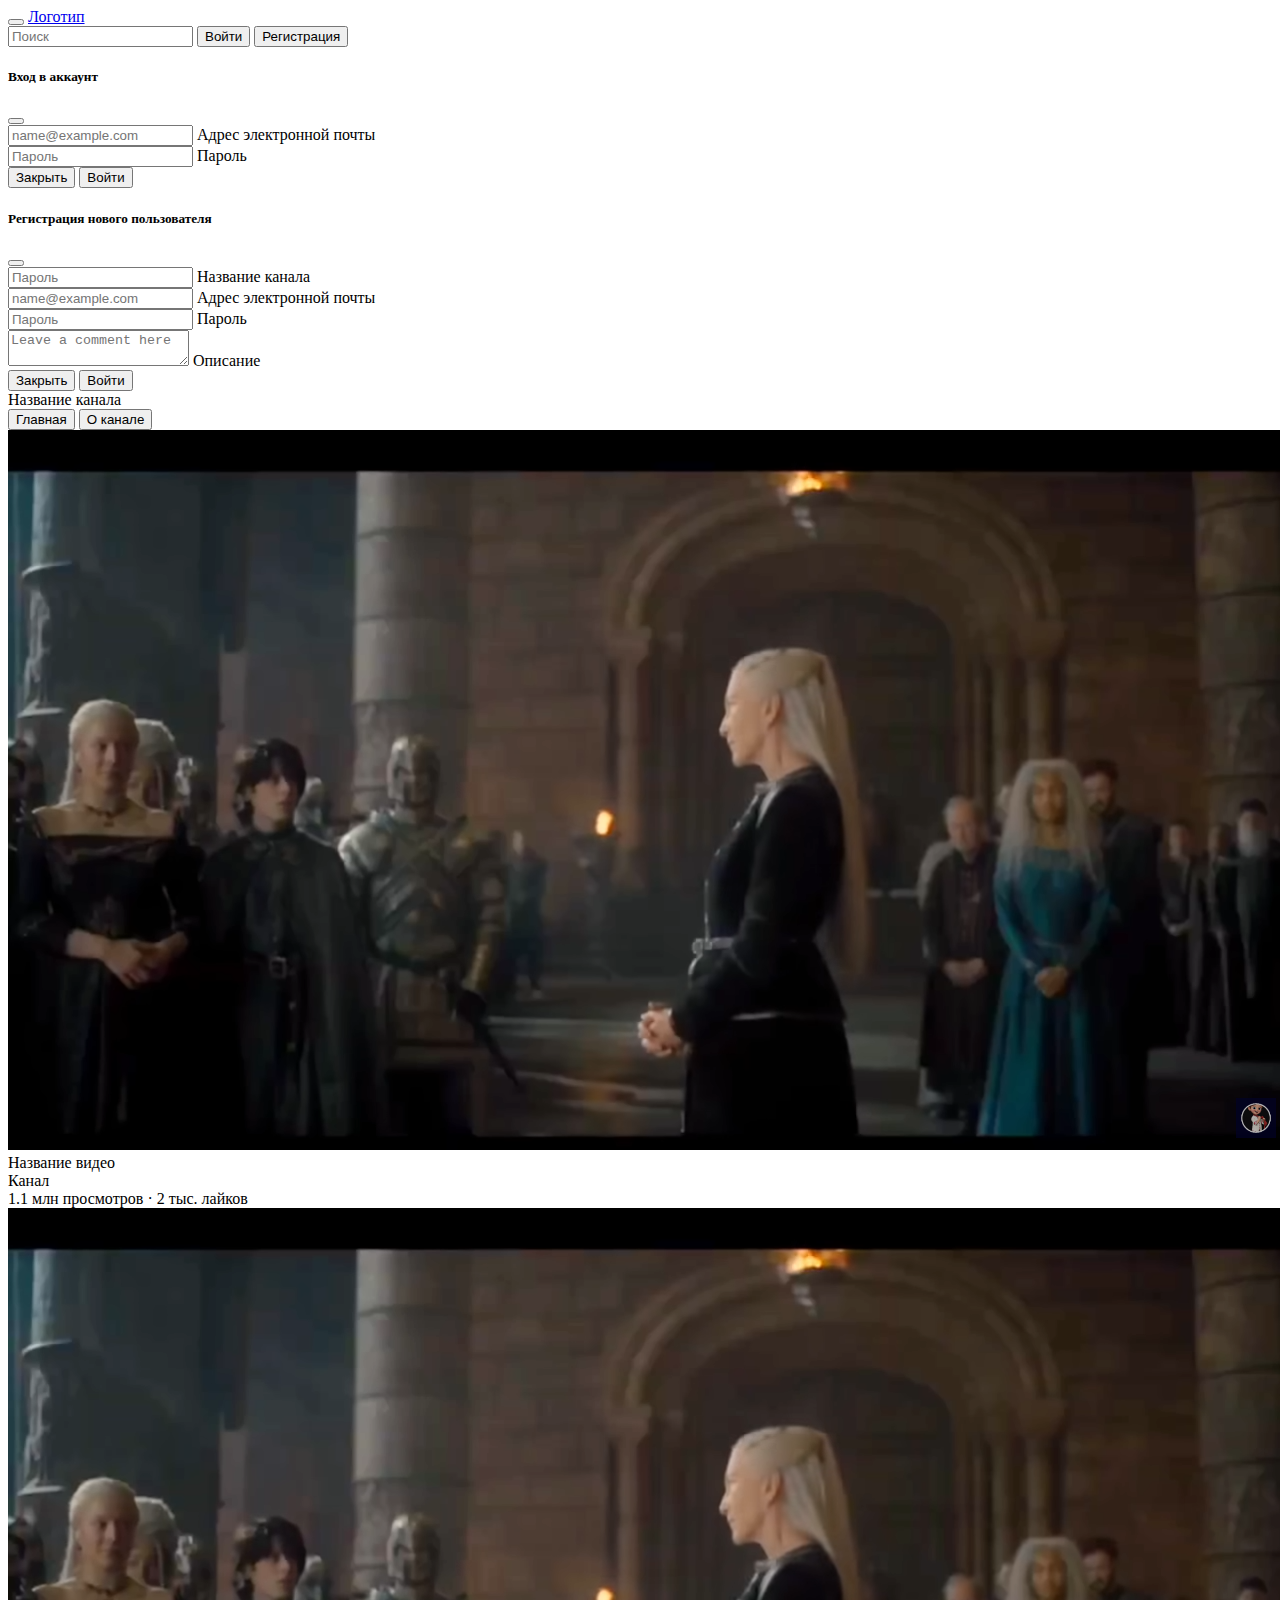
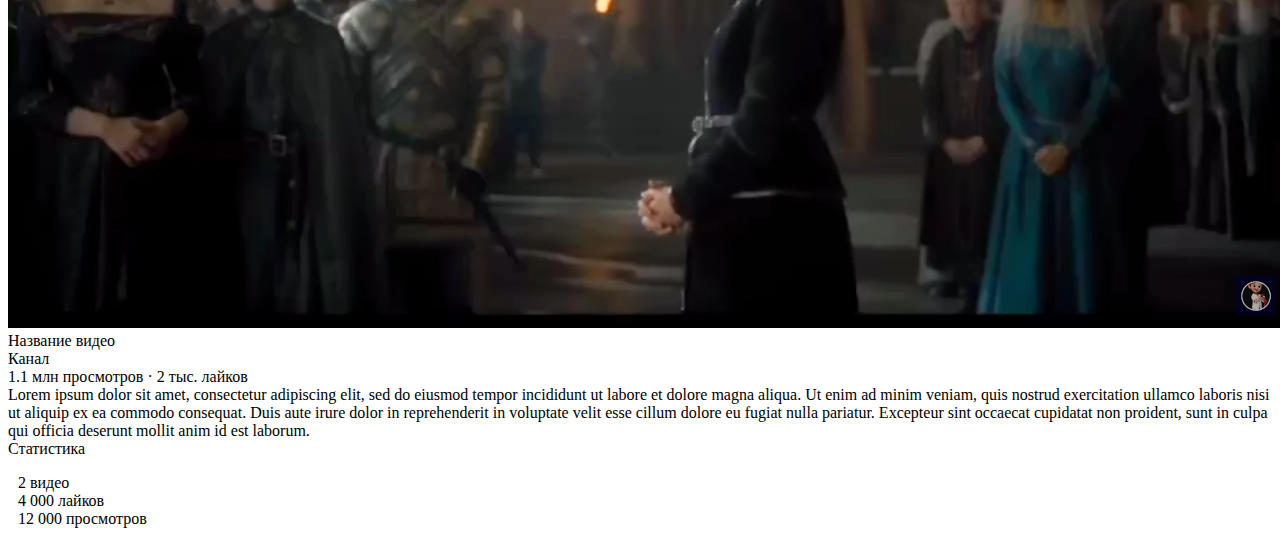
<file: page/channel.html>
<!DOCTYPE html>
<html lang="en">
<head>
    <meta charset="UTF-8">
    <meta http-equiv="X-UA-Compatible" content="IE=edge">
    <meta name="viewport" content="width=device-width, initial-scale=1.0">
    <link href="https://cdn.jsdelivr.net/npm/bootstrap@5.0.2/dist/css/bootstrap.min.css" rel="stylesheet" integrity="sha384-EVSTQN3/azprG1Anm3QDgpJLIm9Nao0Yz1ztcQTwFspd3yD65VohhpuuCOmLASjC" crossorigin="anonymous">
    
    <title>Канал</title>
</head>
<body>
<nav class="navbar navbar-expand-lg navbar-light bg-light">
    <div class="container-fluid">
        <button class="navbar-toggler" type="button" data-bs-toggle="collapse" data-bs-target="#navbarTogglerDemo03" aria-controls="navbarTogglerDemo03" aria-expanded="false" aria-label="Переключатель навигации">
        <span class="navbar-toggler-icon"></span>
        </button>
        <a class="navbar-brand" href="../index.html">Логотип</a>
        <div class="collapse navbar-collapse justify-content-around" id="navbarTogglerDemo03">
        <div class="d-flex col-lg-10 mt-2 mb-lg-0 flex-wrap flex-lg-nowrap">
            <input class="form-control me-2 w-100 mb-2 mb-lg-0" type="search" placeholder="Поиск" aria-label="Поиск">
            <button class="btn btn-outline-success me-2" type="submit" data-bs-toggle="modal" data-bs-target="#exampleModal1">Войти</button>
            <button class="btn btn-outline-success " type="submit" data-bs-toggle="modal" data-bs-target="#exampleModal2">Регистрация</button>
        </div>
        </div>
    </div>
</nav>

<div class="modal fade" id="exampleModal1" tabindex="-1" aria-labelledby="exampleModalLabel1" aria-hidden="true">
    <div class="modal-dialog modal-dialog-centered">
      <div class="modal-content">
        <div class="modal-header">
          <h5 class="modal-title" id="exampleModalLabel">Вход в аккаунт</h5>
          <button type="button" class="btn-close" data-bs-dismiss="modal" aria-label="Close"></button>
        </div>
        <div class="modal-body">
            <form action="" class="my-5">
                <div class="form-floating mb-3">
                    <input type="email" class="form-control" id="floatingInput" placeholder="name@example.com">
                    <label for="floatingInput">Адрес электронной почты</label>
                </div>
                <div class="form-floating">
                    <input type="password" class="form-control" id="floatingPassword" placeholder="Пароль">
                    <label for="floatingPassword">Пароль</label>
                </div>
                <div class="mt-5">
                    <button type="button" class="btn btn-danger" data-bs-dismiss="modal">Закрыть</button>
                    <button type="button" class="btn btn-success">Войти</button>
                </div>
            </form>
        </div>
      </div>
    </div>
</div>

<div class="modal fade" id="exampleModal2" tabindex="-1" aria-labelledby="exampleModalLabel2" aria-hidden="true">
    <div class="modal-dialog modal-dialog-centered">
      <div class="modal-content">
        <div class="modal-header">
          <h5 class="modal-title" id="exampleModalLabel">Регистрация нового пользователя</h5>
          <button type="button" class="btn-close" data-bs-dismiss="modal" aria-label="Close"></button>
        </div>
        <div class="modal-body">
            <form action="" class="my-5">
                <div class="form-floating mb-3">
                    <input type="password" class="form-control" id="floatingPassword" placeholder="Пароль">
                    <label for="floatingPassword">Название канала</label>
                </div>
                <div class="form-floating mb-3">
                    <input type="email" class="form-control" id="floatingInput" placeholder="name@example.com">
                    <label for="floatingInput">Адрес электронной почты</label>
                </div>
                <div class="form-floating mb-3">
                    <input type="password" class="form-control" id="floatingPassword" placeholder="Пароль">
                    <label for="floatingPassword">Пароль</label>
                </div>
                <div class="form-floating mb-2">
                    <textarea class="form-control" placeholder="Leave a comment here" id="floatingTextarea"></textarea>
                    <label for="floatingTextarea">Описание</label>
                </div>
                <div class="mt-5">
                    <button type="button" class="btn btn-danger" data-bs-dismiss="modal">Закрыть</button>
                    <button type="submit" class="btn btn-success">Войти</button>
                </div>
            </form>
        </div>
      </div>
    </div>
</div>

<div class="container my-5">
    <div class="row">
        <div class="col-lg-4 fs-2">Название канала</div>
    </div>
</div>

<div class="container">
    <div class="row">
        <nav>
            <div class="nav nav-tabs" id="nav-tab" role="tablist">
              <button class="nav-link active" id="nav-home-tab" data-bs-toggle="tab" data-bs-target="#nav-home" type="button" role="tab" aria-controls="nav-home" aria-selected="true">Главная</button>
              <button class="nav-link" id="nav-profile-tab" data-bs-toggle="tab" data-bs-target="#nav-profile" type="button" role="tab" aria-controls="nav-profile" aria-selected="false">О канале</button>
              
            </div>
          </nav>
          <div class="tab-content" id="nav-tabContent">
            <div class="tab-pane fade show active" id="nav-home" role="tabpanel" aria-labelledby="nav-home-tab">
                <div class="row my-5">
                    <div class="col-lg-4 mb-2">
                        <div>
                            <a href="video.html"><img src="../assets/img/1.png" alt="video" class="w-75"></a>
                        </div>
                        <span class="fs-4">Название видео</span><br>
                        <span>Канал</span><br>
                        <span class="fs-5" style="font-family: 'Roboto','Arial,sans-serif;'">1.1 млн просмотров &#183 2 тыс. лайков</span>
                    </div>
                    <div class="col-lg-4 mb-2">
                        <div>
                            <a href="video.html"><img src="../assets/img/1.png" alt="video" class="w-75"></a>
                        </div>
                        <span class="fs-4">Название видео</span><br>
                        <span>Канал</span><br>
                        <span class="fs-5" style="font-family: 'Roboto','Arial,sans-serif;'">1.1 млн просмотров &#183 2 тыс. лайков</span>
                    </div>
                </div>
            </div>
            <div class="tab-pane fade" id="nav-profile" role="tabpanel" aria-labelledby="nav-profile-tab">
                <div class="row my-5">
                    <div class="col-lg-7">
                        <span>Lorem ipsum dolor sit amet, consectetur adipiscing elit, sed do eiusmod 
                            tempor incididunt ut labore et dolore magna aliqua. Ut enim ad minim veniam, 
                            quis nostrud exercitation ullamco laboris nisi ut aliquip ex ea commodo consequat. 
                            Duis aute irure dolor in reprehenderit in voluptate velit esse cillum dolore eu fugiat 
                            nulla pariatur. Excepteur sint occaecat cupidatat non proident, sunt in culpa qui 
                            officia deserunt mollit anim id est laborum.</span>
                    </div>
                    <div class="col-lg-3 offset-lg-2">
                        <span>Статистика</span>
                        <ul style="list-style-type:none; margin-left: -30px;" class="">
                            <li class="border-bottom w-50 my-2">2 видео</li>
                            <li class="border-bottom w-50 my-2">4 000 лайков</li>
                            <li class="border-bottom w-50 my-2">12 000 просмотров</li>
                        </ul>
                    </div>
                </div>
            </div>
          </div>
    </div>
</div>

<script src="https://cdn.jsdelivr.net/npm/@popperjs/core@2.9.2/dist/umd/popper.min.js" integrity="sha384-IQsoLXl5PILFhosVNubq5LC7Qb9DXgDA9i+tQ8Zj3iwWAwPtgFTxbJ8NT4GN1R8p" crossorigin="anonymous"></script>
<script src="https://cdn.jsdelivr.net/npm/bootstrap@5.0.2/dist/js/bootstrap.min.js" integrity="sha384-cVKIPhGWiC2Al4u+LWgxfKTRIcfu0JTxR+EQDz/bgldoEyl4H0zUF0QKbrJ0EcQF" crossorigin="anonymous"></script>
</body>
</html>
</file>
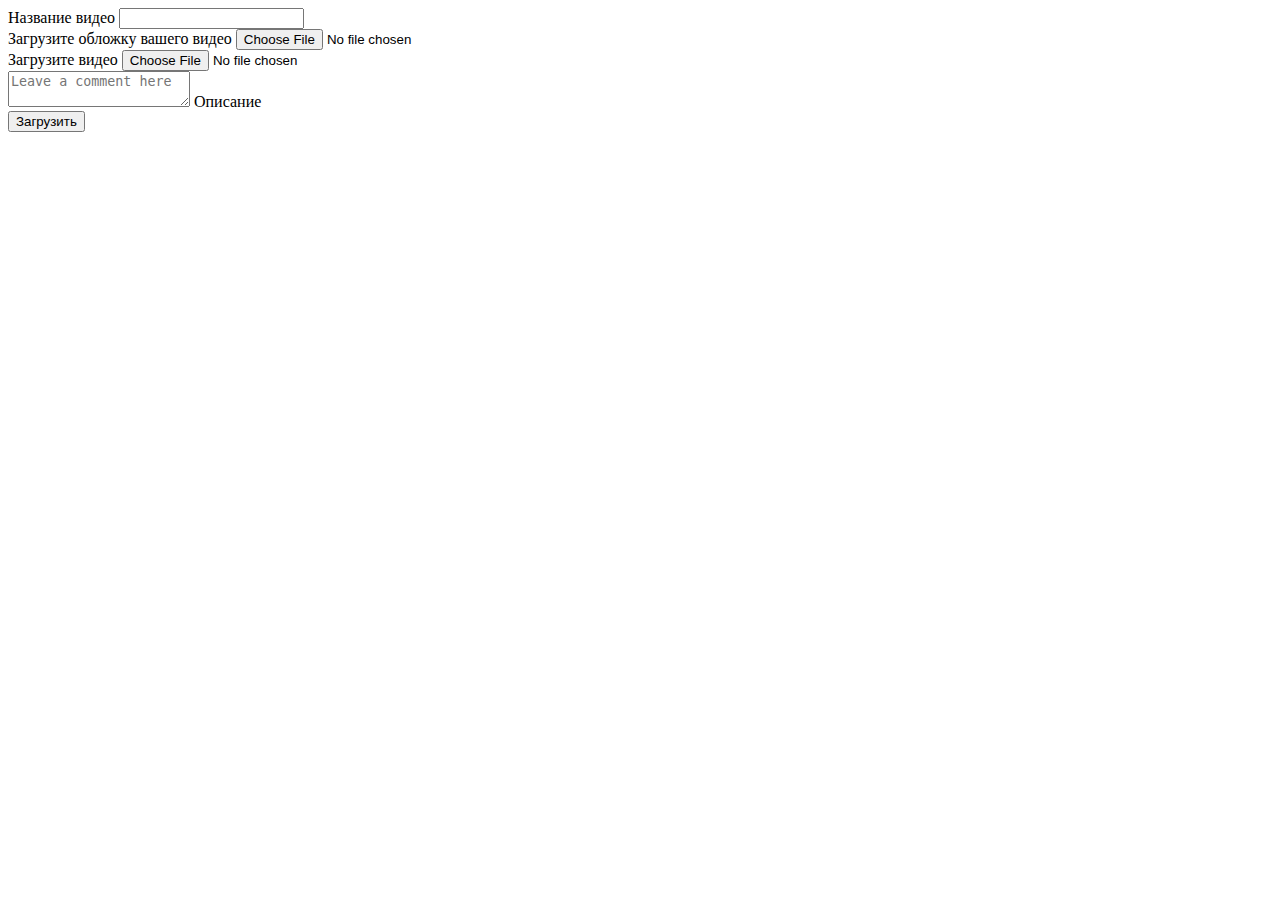
<file: page/create.html>
<!DOCTYPE html>
<html lang="en">
<head>
    <meta charset="UTF-8">
    <meta http-equiv="X-UA-Compatible" content="IE=edge">
    <meta name="viewport" content="width=device-width, initial-scale=1.0">
    <link href="https://cdn.jsdelivr.net/npm/bootstrap@5.0.2/dist/css/bootstrap.min.css" rel="stylesheet" integrity="sha384-EVSTQN3/azprG1Anm3QDgpJLIm9Nao0Yz1ztcQTwFspd3yD65VohhpuuCOmLASjC" crossorigin="anonymous">
    <title>Создание видео</title>
</head>
<body>
<div class="container my-5">
    <div class="row justify-content-center align-center">
        <div class="col-lg-4 col-md-6 col-10">
            <form action="">
                <div class="mb-2">
                    <label>Название видео</label>
                    <input type="text" class="form-control">
                </div>
                <div class="mb-2">
                    <label>Загрузите обложку вашего видео</label>
                    <input type="file" class="form-control">
                </div>
                <div class="mb-2">
                    <label>Загрузите видео</label>
                    <input type="file" class="form-control">
                </div>
                <div class="form-floating mb-2">
                    <textarea class="form-control" placeholder="Leave a comment here" id="floatingTextarea"></textarea>
                    <label for="floatingTextarea">Описание</label>
                </div>
                <input type="submit" class="btn btn-outline-secondary" value="Загрузить">
            </form>
        </div>
    </div>
</div>


<script src="https://cdn.jsdelivr.net/npm/@popperjs/core@2.9.2/dist/umd/popper.min.js" integrity="sha384-IQsoLXl5PILFhosVNubq5LC7Qb9DXgDA9i+tQ8Zj3iwWAwPtgFTxbJ8NT4GN1R8p" crossorigin="anonymous"></script>
<script src="https://cdn.jsdelivr.net/npm/bootstrap@5.0.2/dist/js/bootstrap.min.js" integrity="sha384-cVKIPhGWiC2Al4u+LWgxfKTRIcfu0JTxR+EQDz/bgldoEyl4H0zUF0QKbrJ0EcQF" crossorigin="anonymous"></script>
</body>
</html>
</file>
